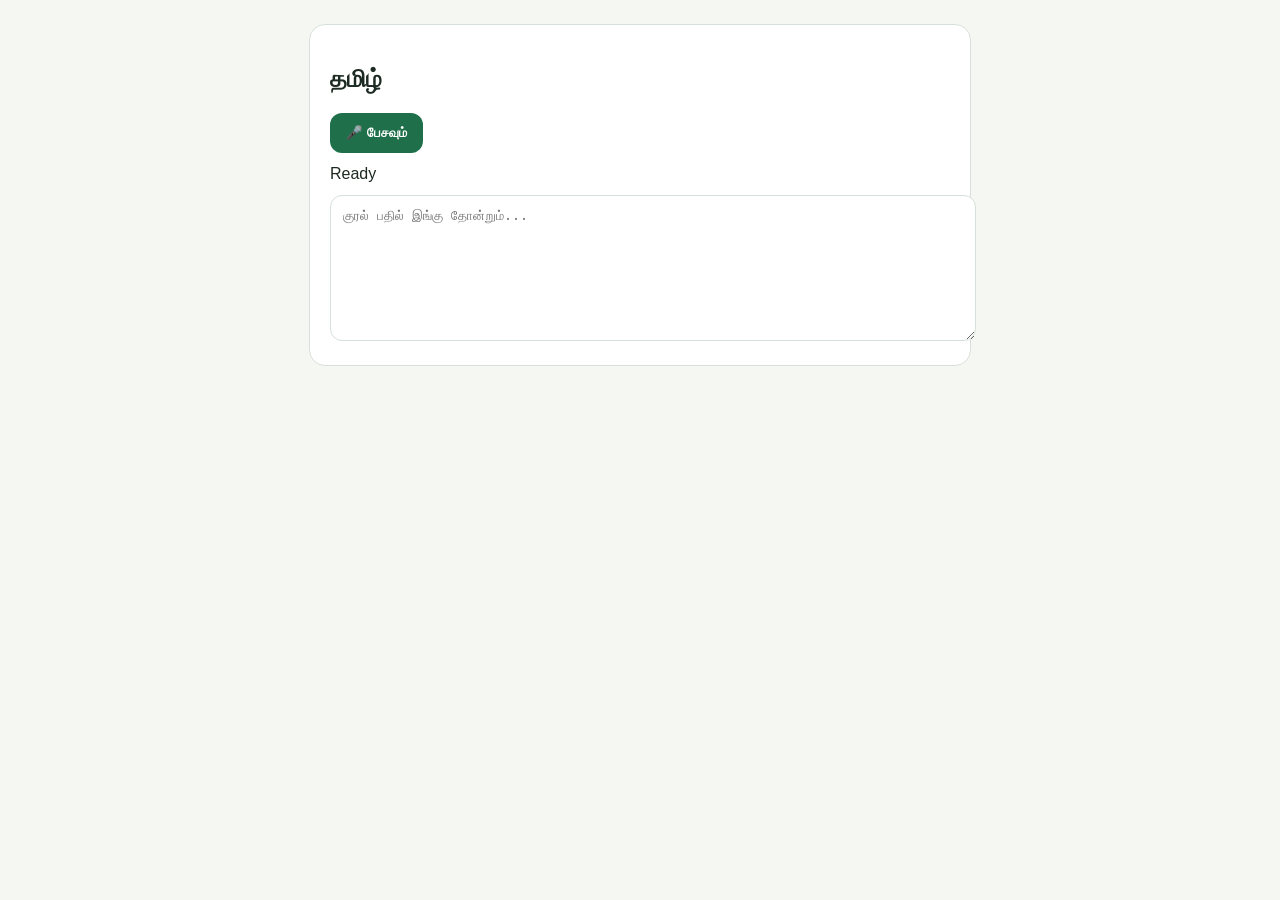
<file: SIH/voice_test.html>
<!DOCTYPE html>
<html lang="ta">
  <head>
    <meta charset="UTF-8" />
    <meta name="viewport" content="width=device-width, initial-scale=1.0" />
    <title>Voice Test</title>
    <style>
      body { font-family: Arial, sans-serif; margin: 24px; background: #f5f7f3; color: #1d2a22; }
      .card { max-width: 620px; margin: 0 auto; background: white; border: 1px solid #d7e1d9; border-radius: 16px; padding: 20px; }
      button { padding: 12px 16px; border: none; border-radius: 12px; background: #1f6f4a; color: white; font-weight: bold; cursor: pointer; }
      textarea { width: 100%; min-height: 120px; margin-top: 12px; border: 1px solid #d7e1d9; border-radius: 12px; padding: 12px; }
      .status { margin-top: 12px; }
    </style>
  </head>
  <body>
    <div class="card">
      <h2>தமிழ்</h2>
      <button id="voiceButton">🎤 பேசவும்</button>
      <div class="status" id="statusText">Ready</div>
      <textarea id="transcriptBox" placeholder="குரல் பதில் இங்கு தோன்றும்..."></textarea>
    </div>

    <script>
      const SpeechRecognition = window.SpeechRecognition || window.webkitSpeechRecognition;
      const statusText = document.getElementById('statusText');
      const transcriptBox = document.getElementById('transcriptBox');
      const voiceButton = document.getElementById('voiceButton');

      if (!SpeechRecognition) {
        statusText.textContent = 'SpeechRecognition unavailable';
        voiceButton.disabled = true;
        console.error('SpeechRecognition unavailable');
      } else {
        const recognition = new SpeechRecognition();
        recognition.lang = 'ta-IN';
        recognition.continuous = false;
        recognition.interimResults = false;
        recognition.maxAlternatives = 1;

        recognition.onstart = function () {
          console.log('CLICKED');
          console.log('STARTED');
          statusText.textContent = 'Listening...';
        };

        recognition.onresult = function (event) {
          const text = event.results[0][0].transcript;
          console.log('RESULT:', text);
          transcriptBox.value = text;
          statusText.textContent = 'Transcript captured';
        };

        recognition.onerror = function (event) {
          console.error('ERROR:', event.error);
          statusText.textContent = 'Error: ' + event.error;
        };

        recognition.onend = function () {
          console.log('ENDED');
          statusText.textContent = 'Completed';
        };

        voiceButton.addEventListener('click', async () => {
          console.log('CLICKED');
          try {
            recognition.start();
          } catch (error) {
            console.error('START FAILED', error);
            statusText.textContent = 'Start failed';
          }
        });
      }
    </script>
  </body>
</html>
</file>
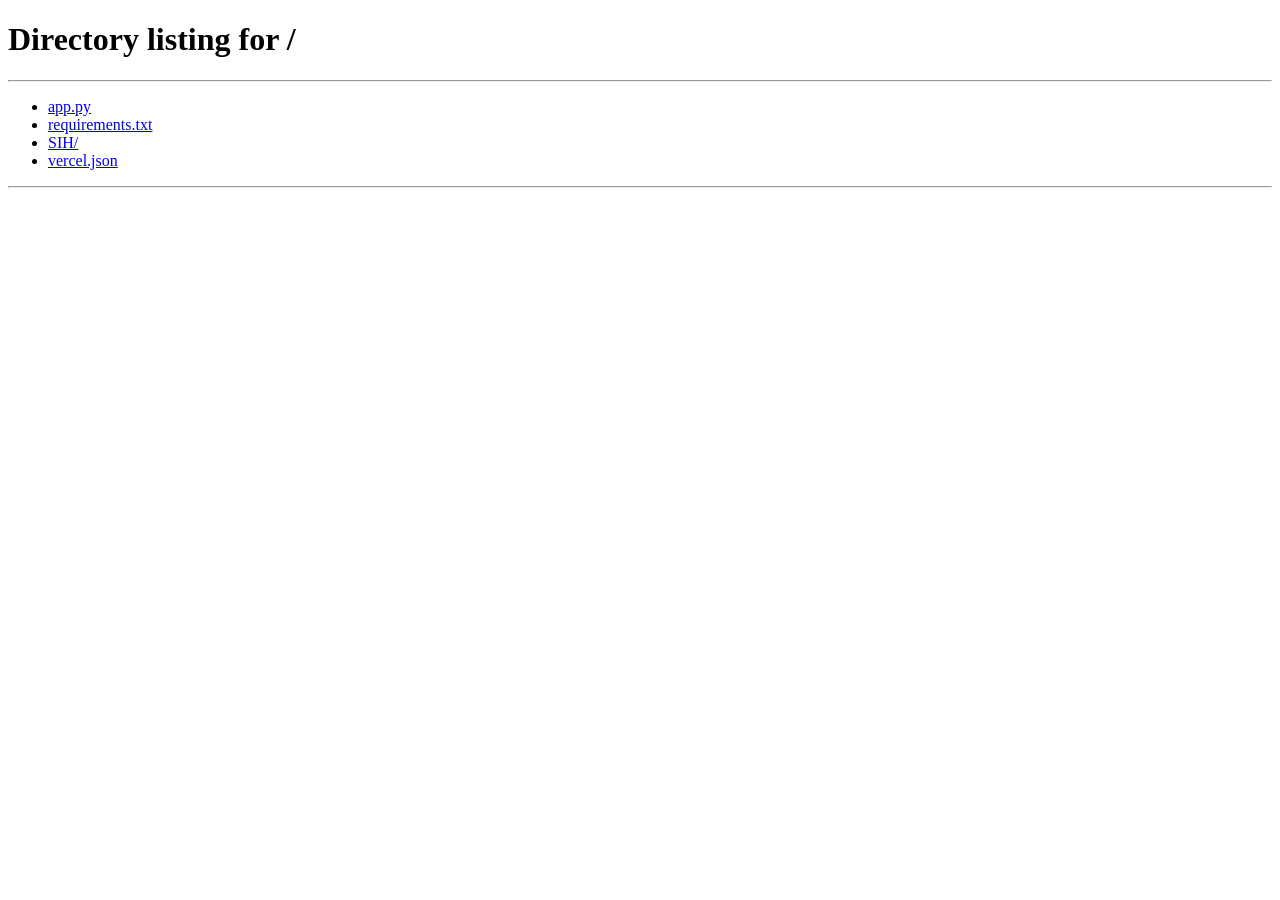
<file: SIH/frontend/dashboard.html>
<!DOCTYPE html>
<html lang="en">
<head>
  <meta charset="UTF-8">
  <title>Noventra - Dashboard</title>
  <script>
    window.location.replace('/#dashboard');
  </script>
</head>
<body>
</body>
</html>
</file>
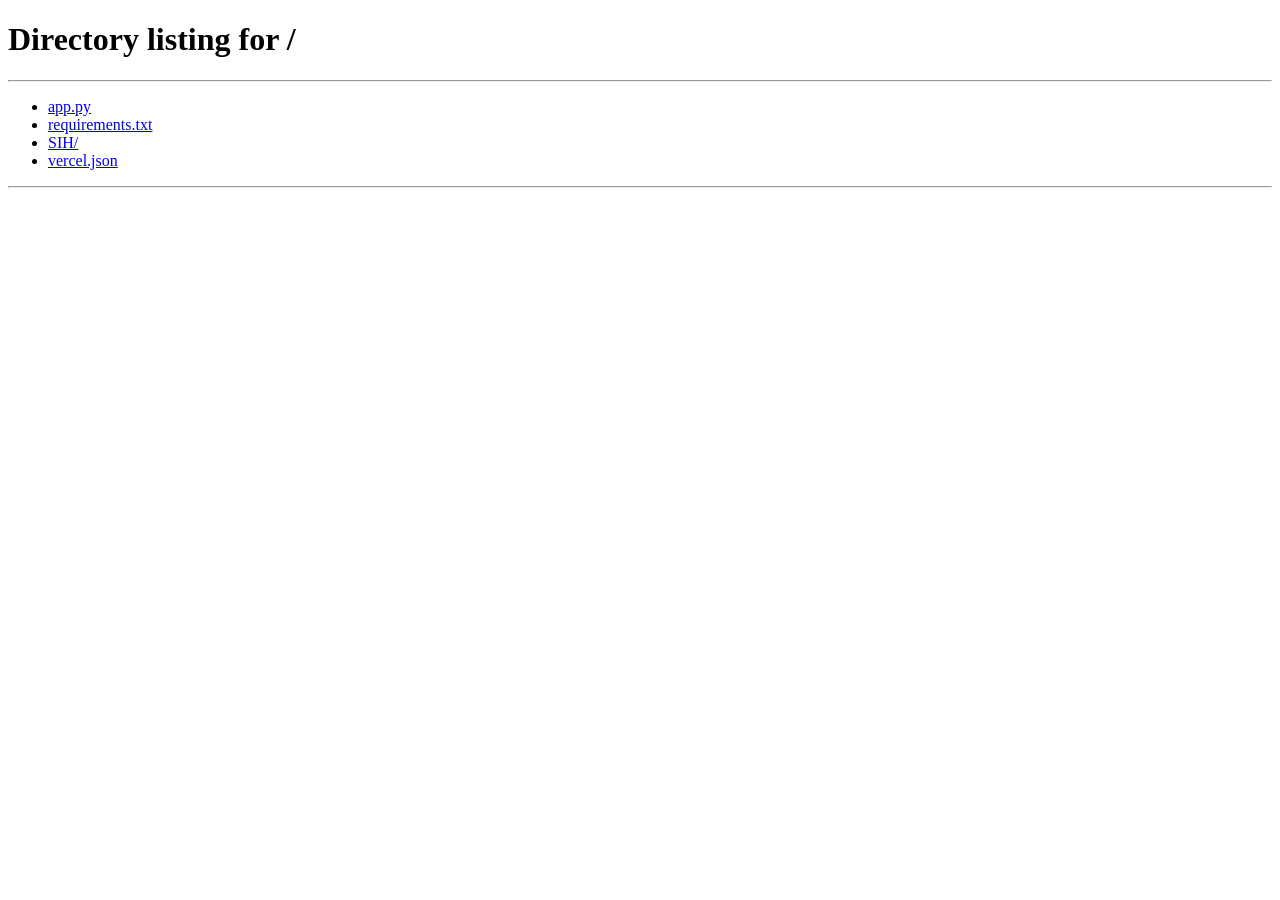
<file: SIH/frontend/recommendations.html>
<!DOCTYPE html>
<html lang="en">
<head>
  <meta charset="UTF-8">
  <title>Noventra - Recommendations</title>
  <script>
    window.location.replace('/#nsqf-recommendation');
  </script>
</head>
<body>
</body>
</html>
</file>
